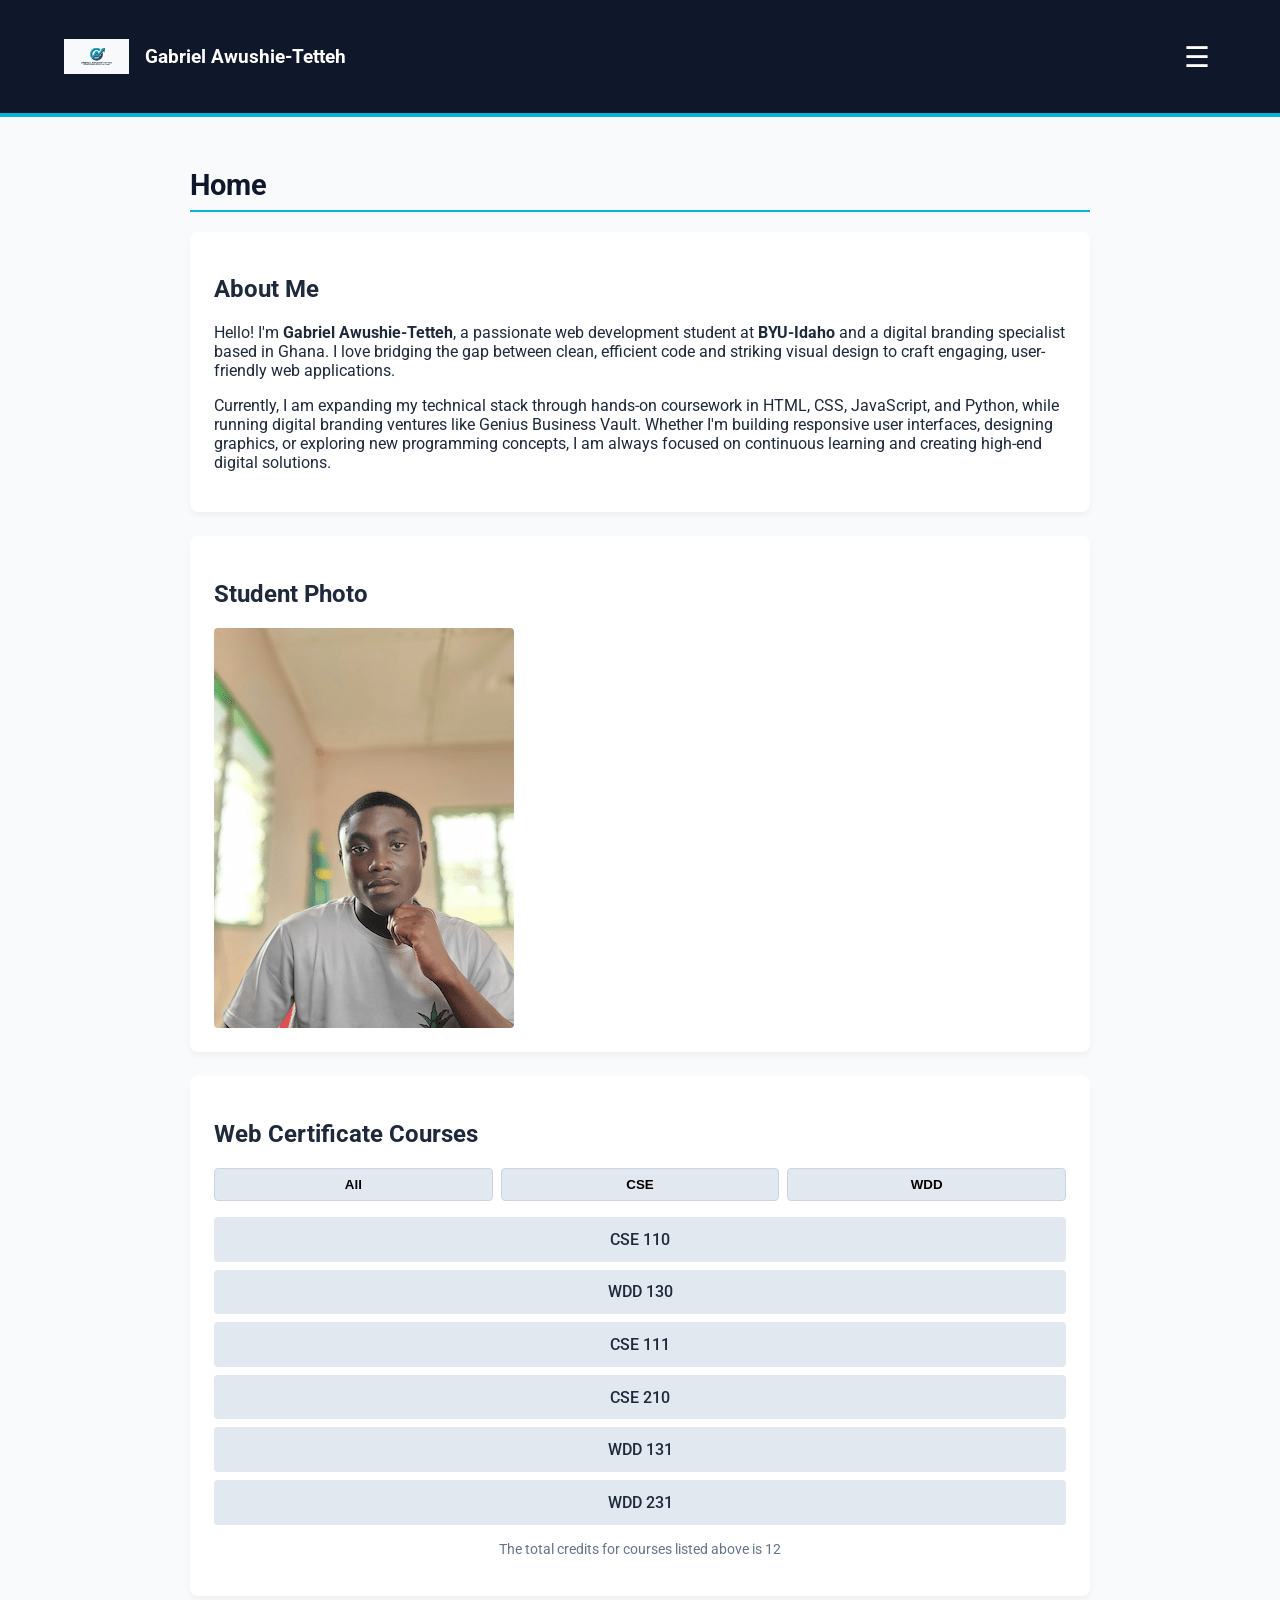
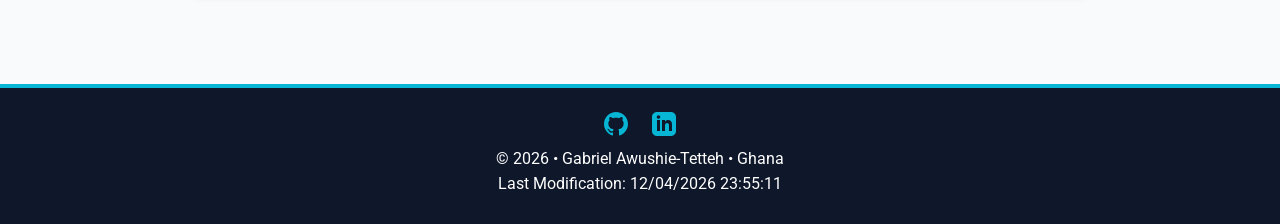
<file: index.html>
<!DOCTYPE html>
<html lang="en">

<head>
    <meta charset="UTF-8">
    <meta name="viewport" content="width=device-width, initial-scale=1.0">
    <title>Gabriel Awushie-Tetteh - WDD 231 Home</title>
    <meta name="description" content="WDD 231 course home page for Gabriel Awushie-Tetteh">
    <meta name="author" content="Gabriel Awushie-Tetteh">
    <meta property="og:title"  content="Gabriel Awushie_Tetteh | WDD 231 Portfolio">
    <meta property="og:description" content="Explore web development projects, certificate courses, and digital solutions by Gabriel Awushie-Tetteh at BYU-Idaho." >
    <meta property="og:image" content="https://github.com/GeniusGabriel/wdd231/blob/main/images/logo.svg
    <meta property="og:type" content="website" />

    <!-- Google Fonts -->
    <link rel="preconnect" href="https://fonts.googleapis.com">
    <link rel="preconnect" href="https://fonts.gstatic.com" crossorigin>
    <link href="https://fonts.googleapis.com/css2?family=Roboto:wght@400;700&display=swap" rel="stylesheet">

    <!-- Stylesheets -->
    <link rel="stylesheet" href="styles/small.css">
    <link rel="stylesheet" href="styles/large.css" media="(min-width: 37.5rem)">
    <link rel="icon" href="favicon.ico">
    
    <script src="scripts/homepage.js" defer></script>
</head>

<body>
    <header>
        <img src="images/logo.svg" alt="Site Logo" width="24" height="24">
        <span>Gabriel Awushie-Tetteh</span>
        <button id="menu" aria-label="Open Navigation Menu"></button>
    </header>

    <nav>
        <ul class="navigation">
            <li><a href="#" class="active">Home</a></li>
            <li><a href="#">Chamber Project</a></li>
            <li><a href="#">Final Project</a></li>
        </ul>
    </nav>

    <main>
        <h1>Home</h1>

        <div class="hero-grid">
            <section class="about">
                <h2>About Me</h2>
            <p>Hello! I'm <strong>Gabriel Awushie-Tetteh</strong>, a passionate web development student at
                <strong>BYU-Idaho</strong> and a digital branding specialist based in Ghana. I love bridging the gap
                between clean, efficient code and striking visual design to craft engaging, user-friendly web applications.</p>
            <p>Currently, I am expanding my technical stack through hands-on coursework in HTML, CSS, JavaScript, and Python, while
                running digital branding ventures like Genius Business Vault. Whether I'm building responsive user
                interfaces, designing graphics, or exploring new programming concepts, I am always focused on continuous learning
                and creating high-end digital solutions.</p>
            </section>

            <section class="photo">
                <h2>Student Photo</h2>
                <img src="images/profile.webp" alt="Gabriel Awushie-Tetteh Student Photo">
            </section>
        </div>

        <section class="certificates">
            <h2>Web Certificate Courses</h2>
        <div class="cert-filter-buttons">
            <button id="all-btn">All</button>
            <button id="cse-btn">CSE</button>
            <button id="wdd-btn">WDD</button>
        </div>
            <div class="cert-list">
                <div class="cert-item">WDD 130</div>
                <div class="cert-item">WDD 131</div>
                <div class="cert-item">WDD 231</div>
            </div>
            <p class="cert-credits">The total credits for courses listed above is 6</p>
        </section>
    </main>

<footer>
    <div class="social-links">
        <a href="https://github.com/GeniusGabriel" target="_blank" aria-label="GitHub">
            <svg width="24" height="24" viewBox="0 0 24 24" fill="currentColor">
                <path
                    d="M12 0c-6.626 0-12 5.373-12 12 0 5.302 3.438 9.8 8.207 11.387.599.111.793-.261.793-.577v-2.234c-3.338.726-4.033-1.416-4.033-1.416-.546-1.387-1.333-1.756-1.333-1.756-1.089-.745.083-.729.083-.729 1.205.084 1.839 1.237 1.839 1.237 1.07 1.834 2.807 1.304 3.492.997.107-.775.418-1.305.762-1.604-2.665-.305-5.467-1.334-5.467-5.931 0-1.311.469-2.381 1.236-3.221-.124-.303-.535-1.524.117-3.176 0 0 1.008-.322 3.301 1.23.957-.266 1.983-.399 3.003-.404 1.02.005 2.047.138 3.006.404 2.291-1.552 3.297-1.23 3.297-1.23.653 1.653.242 2.874.118 3.176.77.84 1.235 1.911 1.235 3.221 0 4.609-2.807 5.624-5.479 5.921.43.372.823 1.102.823 2.222v3.293c0 .319.192.694.801.576 4.765-1.589 8.199-6.086 8.199-11.386 0-6.627-5.373-12-12-12z" />
            </svg>
        </a>
        <a href="https://www.linkedin.com/in/gabriel-awushie-tetteh-2741223a4" target="_blank" aria-label="LinkedIn">
            <svg width="24" height="24" viewBox="0 0 24 24" fill="currentColor">
                <path
                    d="M19 0h-14c-2.761 0-5 2.239-5 5v14c0 2.761 2.239 5 5 5h14c2.762 0 5-2.239 5-5v-14c0-2.761-2.238-5-5-5zm-11 19h-3v-11h3v11zm-1.5-12.268c-.966 0-1.75-.79-1.75-1.764s.784-1.764 1.75-1.764 1.75.79 1.75 1.764-.783 1.764-1.75 1.764zm13.5 12.268h-3v-5.604c0-3.368-4-3.113-4 0v5.604h-3v-11h3v1.765c1.396-2.586 7-2.777 7 2.476v6.759z" />
            </svg>
        </a>
    </div>
    <p>&copy; <span id="currentyear"></span> • Gabriel Awushie-Tetteh • Ghana</p>
    <p id="lastModified"></p>
</footer>
</body>

</html>
</file>
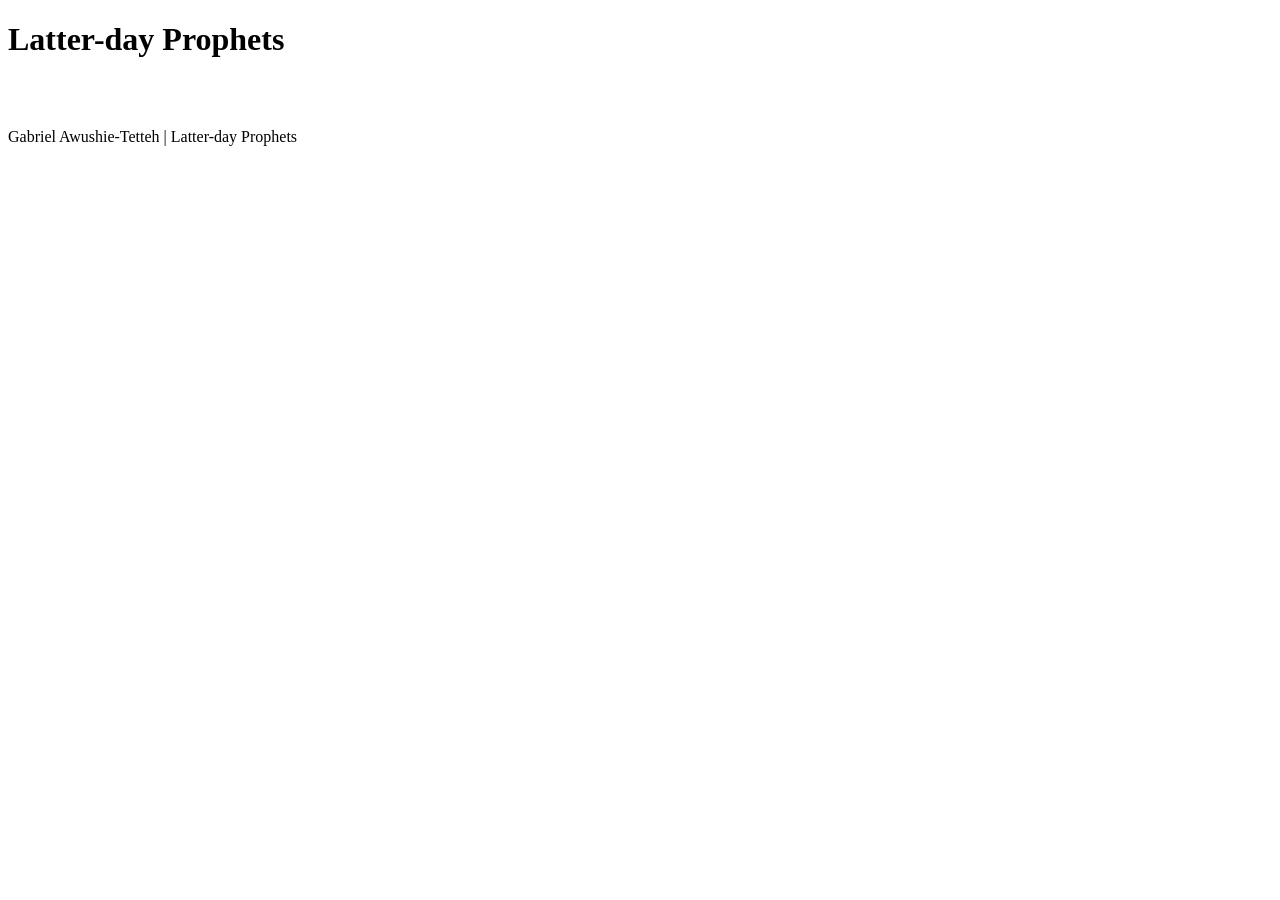
<file: prophets.html>
<!DOCTYPE html>
<html lang="en">
<head>
    <meta charset="UTF-8">
    <meta name="viewport" content="width=device-width, initial-scale=1.0">
    <meta name="description" content="Fetch API Activity for WDD 231 course by Gabriel Awushie-Tetteh">
    <meta name="author" content="Gabriel Awushie-Tetteh">
    <meta property="og:title"  content="Gabriel Awushie_Tetteh | WDD 231 Fetch API Activity">
    <meta property="og:description" content="Explore the Fetch API activity for WDD 231 course by Gabriel Awushie-Tetteh." >
    <meta property="og:image" content="https://raw.githubusercontent.com/YOUR_GITHUB_USERNAME/wdd231/main/images/logo.png" />
    <meta property="og:type" content="website" />   
    <title>Gabriel Awushie-Tetteh - Fetch API Activity - wdd231 </title>
    <link rel="stylesheet" href="styles/prophets.css">
    <script src="scripts/prophets.js" defer></script>
</head>
<body>
    <header>
        <h1>Latter-day Prophets</h1>
    </header>
    <main>
        <div id="cards"></div>
    </main>
    <footer>
        Gabriel Awushie-Tetteh | Latter-day Prophets
    </footer>
</body>
</html>
</file>
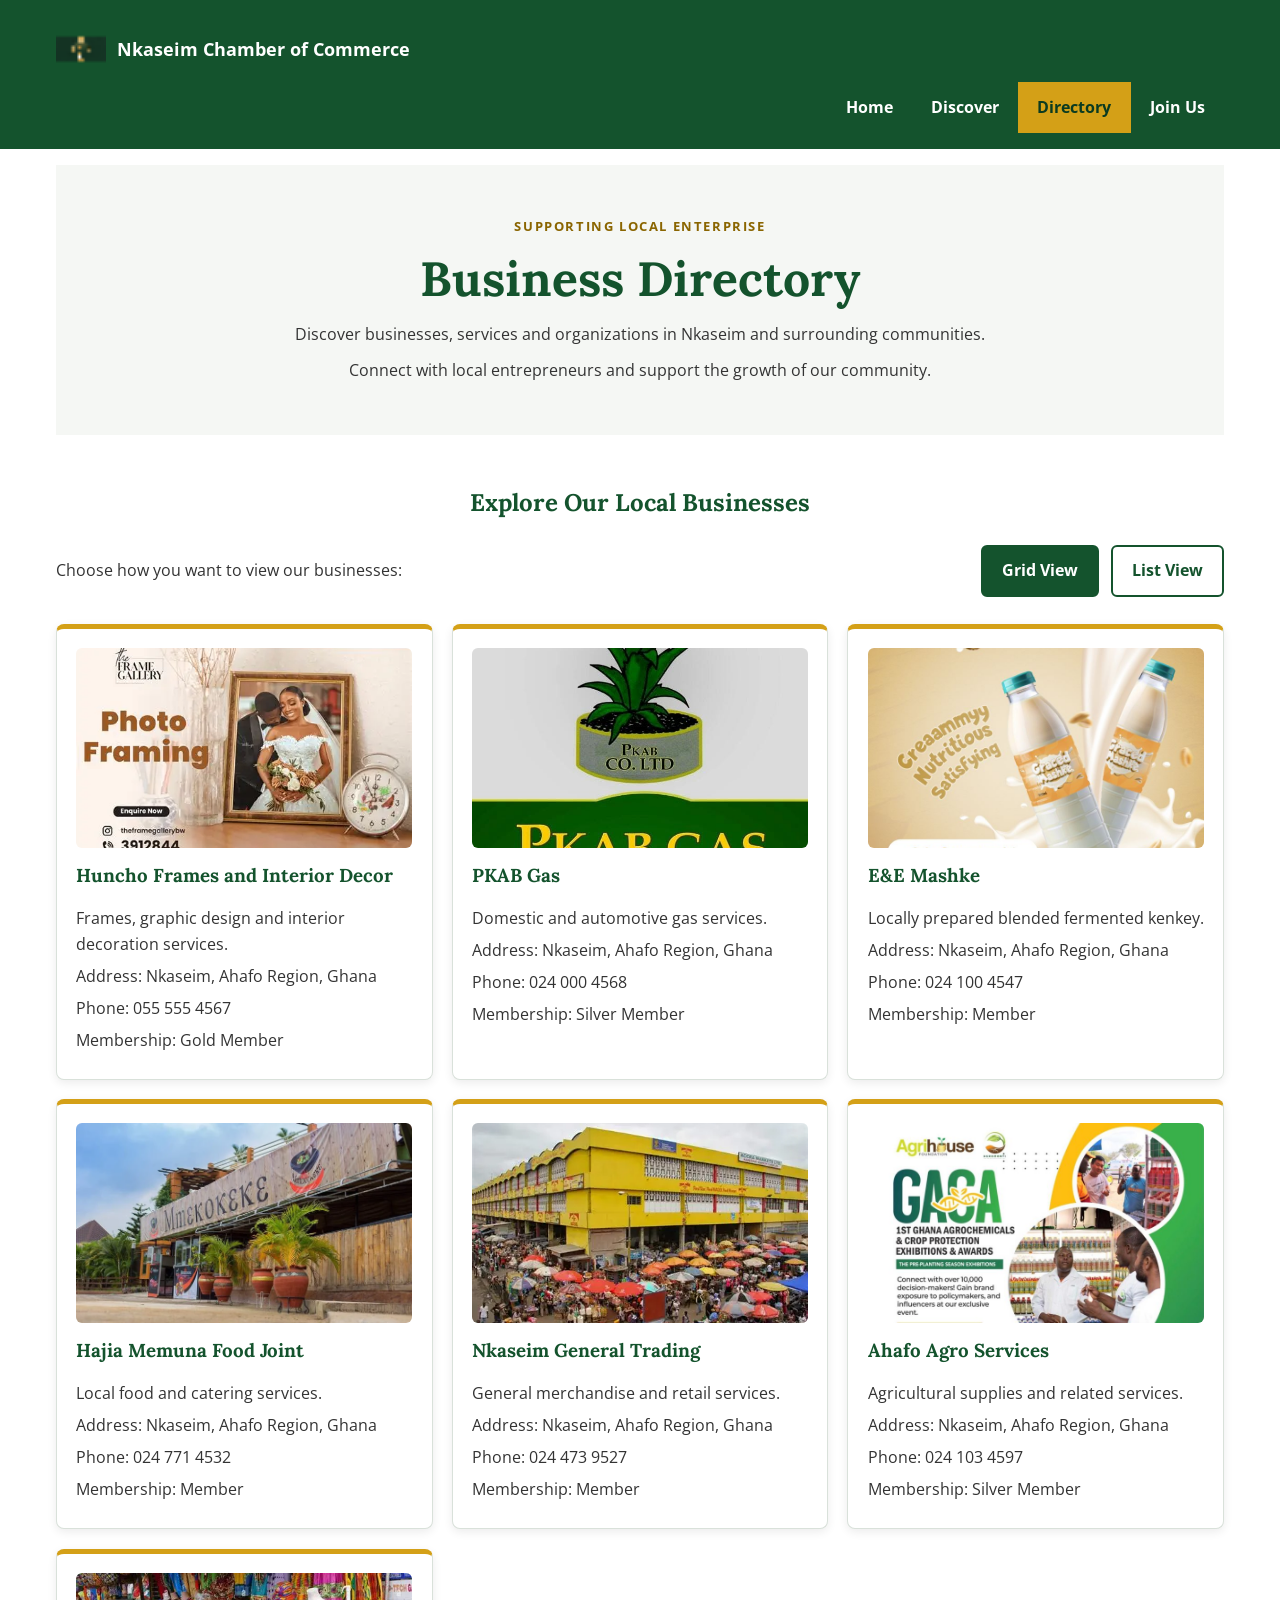
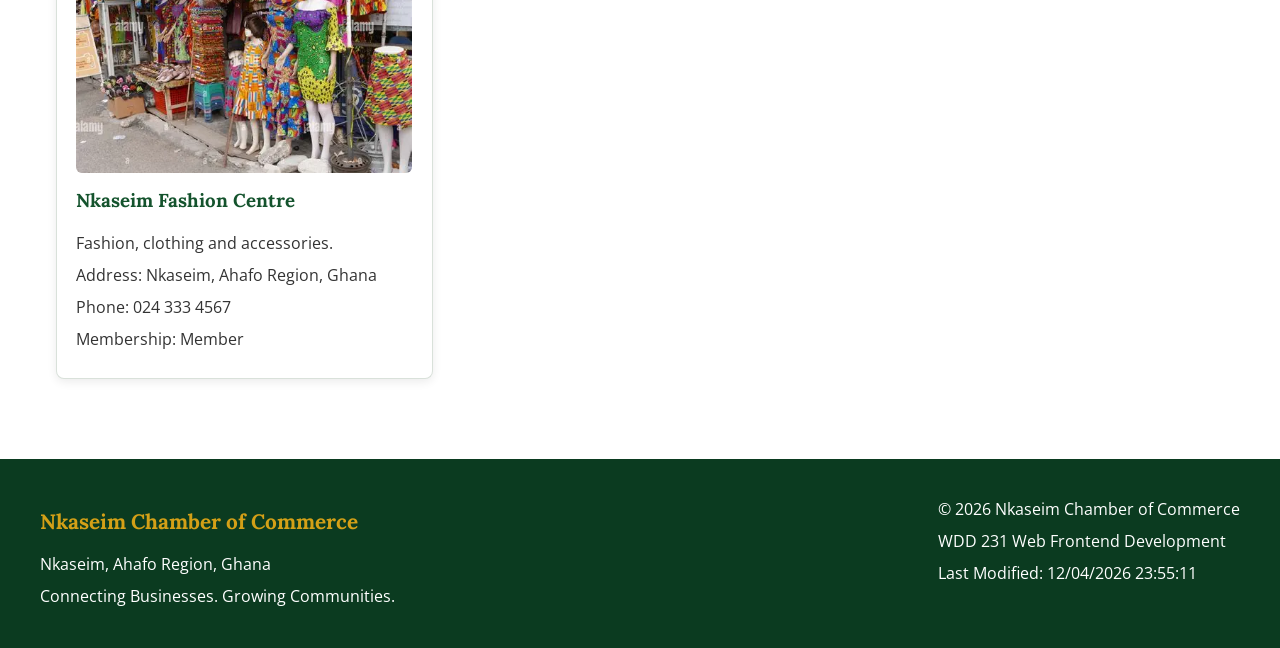
<file: chamber/directory.html>
<!DOCTYPE html>
<html lang="en">

<head>
    <meta charset="UTF-8">
    <meta name="viewport" content="width=device-width, initial-scale=1.0">

    <title>Business Directory | Nkaseim Chamber of Commerce</title>

    <meta name="description"
        content="Explore businesses, services and organizations in Nkaseim and surrounding communities in the Ahafo Region of Ghana.">

    <meta name="author" content="Gabriel Awushie-Tetteh">

    <meta property="og:title" content="Nkaseim Chamber of Commerce | Business Directory">
    <meta property="og:description" content="Discover and support businesses in Nkaseim and surrounding communities.">
    <meta property="og:type" content="website">
    <meta property="og:image" content="https://GeniusGabriel.github.io/wdd231/chamber/images/community.jpg">
    <meta property="og:url" content="https://GeniusGabriel.github.io/wdd231/chamber/directory.html">

    <link rel="icon" href="images/favicon.ico" type="image/x-icon">
    <link rel="stylesheet" href="styles/normalize.css">
    <link rel="stylesheet" href="styles/small.css">
    <link rel="stylesheet" href="styles/large.css">
    <!-- Google Fonts -->
    <link rel="preconnect" href="https://fonts.googleapis.com">
    <link rel="preconnect" href="https://fonts.gstatic.com" crossorigin>
    <link
        href="https://fonts.googleapis.com/css2?family=Lora:wght@400;500;600;700&family=Open+Sans:wght@400;500;600;700&display=swap"
        rel="stylesheet">


    
    <script src="scripts/main.js" defer></script>
    <script src="scripts/directory.js" defer></script>
    
</head>

<body>

    <header>
        <div class="header-content">
            <a class="brand" href="index.html">
                <img src="images/favicon.ico" alt="Nkaseim Chamber of Commerce logo">
                <span>Nkaseim Chamber of Commerce</span>
            </a>

            <button id="menu-button" aria-label="Open navigation menu" aria-expanded="false" aria-controls="navigation">
                ☰
            </button>
        </div>

        <nav id="navigation" aria-label="Main navigation">
            <a href="index.html">Home</a>
            <a href="discover.html">Discover</a>
            <a href="directory.html" class="active" aria-current="page">Directory</a>
            <a href="join.html">Join Us</a>
        </nav>
    </header>

    <main>
        <section class="page-intro">
            <p class="eyebrow">Supporting Local Enterprise</p>
            <h1>Business Directory</h1>
            <p>
                Discover businesses, services and organizations in Nkaseim
                and surrounding communities.
            </p>
            <p>
                Connect with local entrepreneurs and support the growth
                of our community.
            </p>
        </section>

        <section class="directory-section">
            <h2>Explore Our Local Businesses</h2>

            <div class="directory-controls">
                <p>Choose how you want to view our businesses:</p>

                <div class="view-buttons">
                    <button id="grid-view" class="view-button active" aria-pressed="true">
                        Grid View
                    </button>

                    <button id="list-view" class="view-button" aria-pressed="false">
                        List View
                    </button>
                </div>
            </div>

            <div id="members-container" class="members-grid" aria-live="polite">
                <p>Loading businesses...</p>
            </div>
        </section>
    </main>

    <footer>
        <div class="footer-content">
            <div>
                <h2>Nkaseim Chamber of Commerce</h2>
                <p>Nkaseim, Ahafo Region, Ghana</p>
                <p>Connecting Businesses. Growing Communities.</p>
            </div>

            <div>
                <p>
                    &copy; <span id="current-year"></span>
                    Nkaseim Chamber of Commerce
                </p>
                <p>WDD 231 Web Frontend Development</p>
                <p>Last Modified: <span id="last-modified"></span></p>
            </div>
        </div>
    </footer>

</body>

</html>
</file>
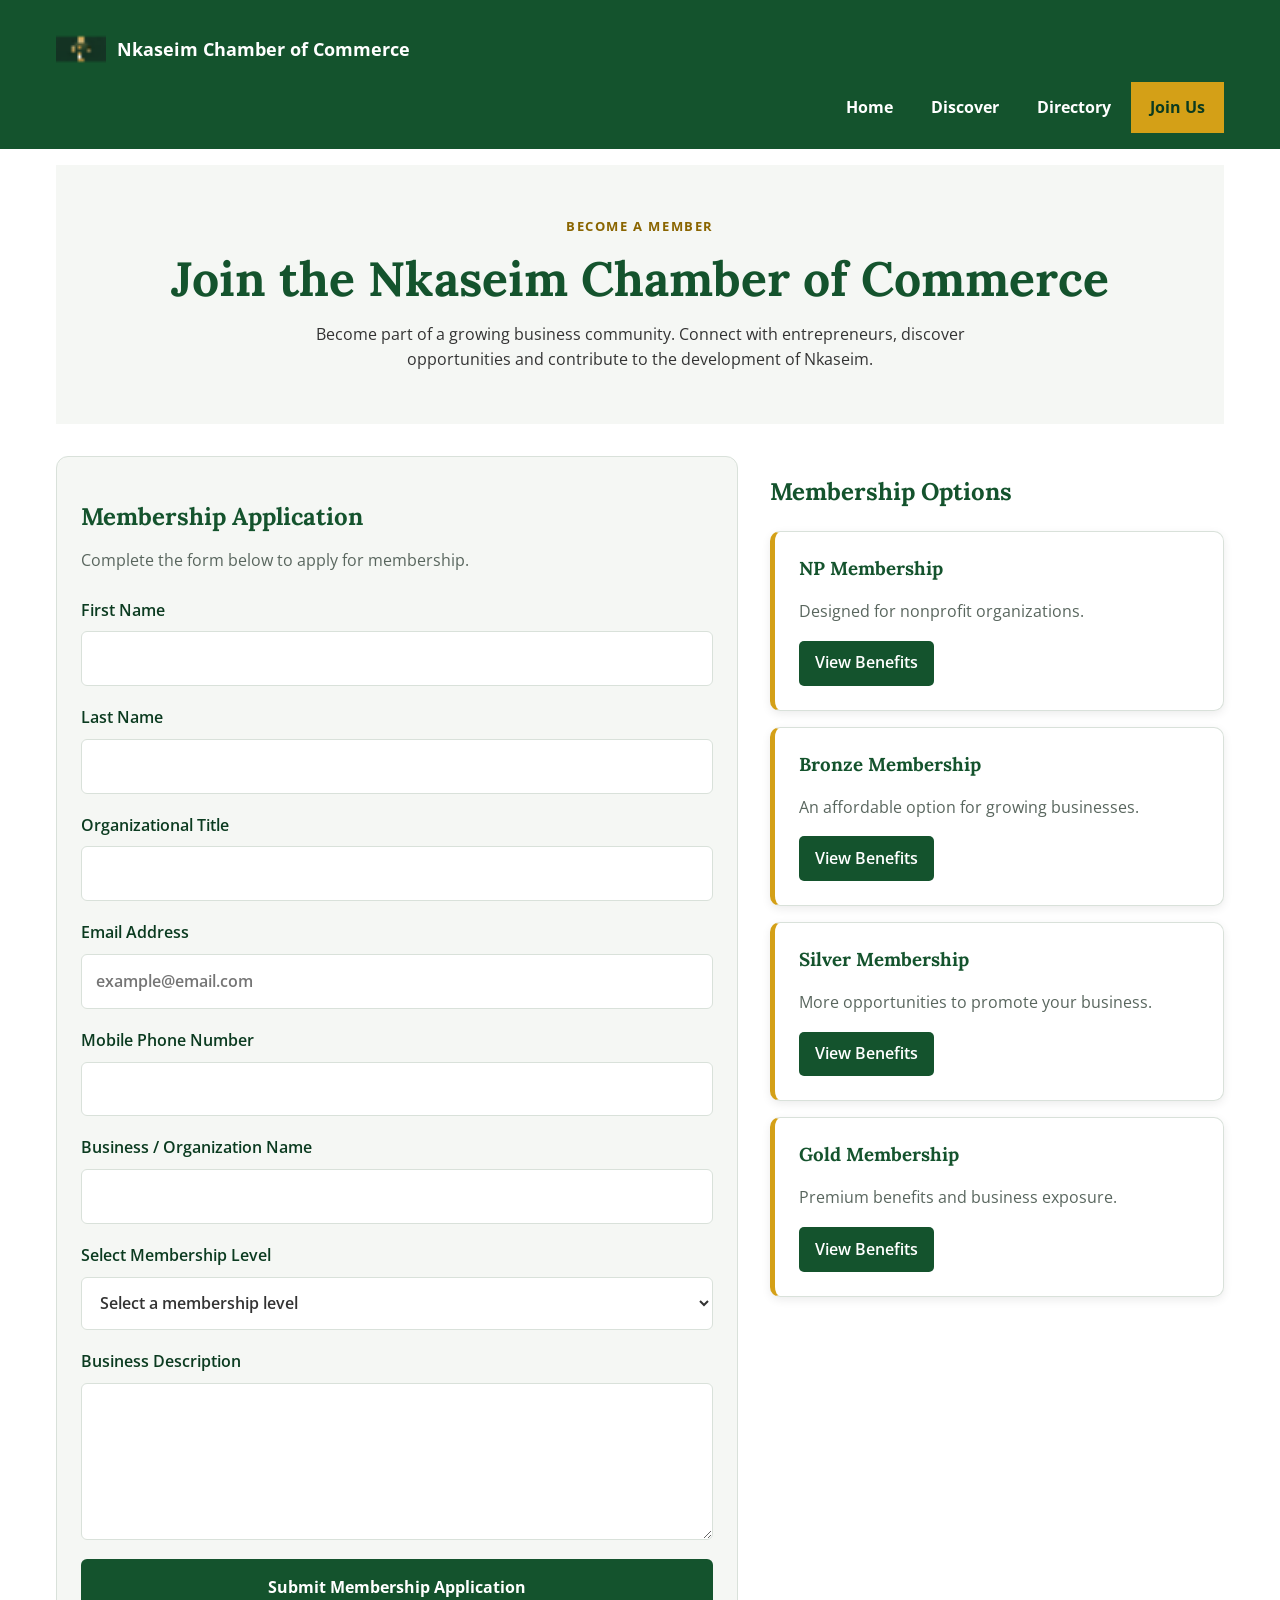
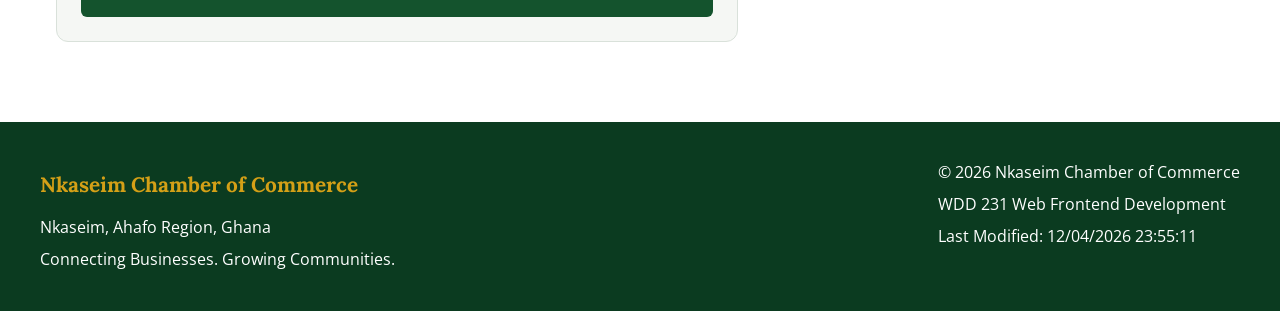
<file: chamber/join.html>
<!DOCTYPE html>
<html lang="en">

<head>
    <meta charset="UTF-8">
    <meta name="viewport" content="width=device-width, initial-scale=1.0">

    <title>Join Us | Nkaseim Chamber of Commerce</title>

    <meta name="description"
        content="Apply for Nkaseim Chamber of Commerce membership. Explore membership levels and benefits for local businesses.">

    <meta name="author" content="Gabriel Awushie-Tetteh">

    <!-- Open Graph Metadata -->
    <meta property="og:title" content="Join the Nkaseim Chamber of Commerce">
    <meta property="og:description"
        content="Become a member of the Nkaseim Chamber of Commerce and grow your business.">
    <meta property="og:type" content="website">
    <meta property="og:image" content="https://geniusgabriel.github.io/wdd231/chamber/images/community.jpg">
    <meta property="og:url" content="https://geniusgabriel.github.io/wdd231/chamber/join.html">

    <link rel="icon" href="images/favicon.ico" type="image/x-icon">

    <!-- CSS -->
    <link rel="stylesheet" href="styles/normalize.css">
    <link rel="stylesheet" href="styles/small.css">
    <link rel="stylesheet" href="styles/large.css">
    <link rel="stylesheet" href="styles/forms.css">

    <!-- Google Fonts -->
    <link rel="preconnect" href="https://fonts.googleapis.com">
    <link rel="preconnect" href="https://fonts.gstatic.com" crossorigin>

    <link
        href="https://fonts.googleapis.com/css2?family=Lora:wght@400;500;600;700&family=Open+Sans:wght@400;500;600;700&display=swap"
        rel="stylesheet">

    <!-- JavaScript -->
    <script src="scripts/main.js" defer></script>
    <script src="scripts/join.js" defer></script>

</head>

<body>

    <!-- HEADER -->
    <header>

        <div class="header-content">

            <a class="brand" href="index.html">
                <img src="images/favicon.ico" alt="">
                <span>Nkaseim Chamber of Commerce</span>
            </a>

            <button id="menu-button" aria-label="Open navigation menu" aria-expanded="false" aria-controls="navigation">
                ☰
            </button>

        </div>

        <!-- NAVIGATION -->
        <nav id="navigation" aria-label="Main navigation">

            <a href="index.html">Home</a>
            <a href="discover.html">Discover</a>
            <a href="directory.html">Directory</a>
            <a href="join.html" class="active" aria-current="page">Join Us</a>

        </nav>

    </header>


    <!-- MAIN CONTENT -->
    <main>

        <!-- PAGE INTRODUCTION -->
        <section class="page-intro">

            <p class="eyebrow">Become a Member</p>

            <h1>Join the Nkaseim Chamber of Commerce</h1>

            <p>
                Become part of a growing business community.
                Connect with entrepreneurs, discover opportunities
                and contribute to the development of Nkaseim.
            </p>

        </section>


        <!-- MEMBERSHIP APPLICATION SECTION -->
        <section class="join-section">

            <div class="join-layout">

                <!-- APPLICATION FORM -->
                <div class="form-container">

                    <h2>Membership Application</h2>

                    <p>
                        Complete the form below to apply for
                        membership.
                    </p>

                    <form action="thankyou.html" method="get">

                        <!-- FIRST NAME -->
                        <label for="first-name">
                            First Name

                            <input type="text" id="first-name" name="first-name" title="Enter your first name"
                                autocomplete="given-name" required>
                        </label>


                        <!-- LAST NAME -->
                        <label for="last-name">
                            Last Name

                            <input type="text" id="last-name" name="last-name" title="Enter your last name"
                                autocomplete="family-name" required>
                        </label>


                        <!-- ORGANIZATIONAL TITLE -->
                        <label for="organization-title">
                            Organizational Title

                            <input type="text" id="organization-title" name="organization-title"
                                title="Enter your organizational title using at least seven letters, spaces or hyphens"
                                autocomplete="organization-title" pattern="(?=.*[A-Za-z])[A-Za-z -]{7,}">
                        </label>


                        <!-- EMAIL -->
                        <label for="email">
                            Email Address

                            <input type="email" id="email" name="email" title="Enter a valid email address"
                                autocomplete="email" placeholder="example@email.com" required>
                        </label>


                        <!-- PHONE NUMBER -->
                        <label for="phone">
                            Mobile Phone Number

                            <input type="tel" id="phone" name="phone" title="Enter your mobile phone number"
                                autocomplete="tel" required>
                        </label>


                        <!-- BUSINESS NAME -->
                        <label for="business-name">
                            Business / Organization Name

                            <input type="text" id="business-name" name="business-name"
                                title="Enter your business or organization name" autocomplete="organization" required>
                        </label>


                        <!-- MEMBERSHIP LEVEL -->
                        <label for="membership-level">
                            Select Membership Level

                            <select id="membership-level" name="membership-level" required>

                                <option value="" disabled selected>
                                    Select a membership level
                                </option>

                                <option value="np">NP Membership</option>

                                <option value="bronze">
                                    Bronze Membership
                                </option>

                                <option value="silver">
                                    Silver Membership
                                </option>

                                <option value="gold">
                                    Gold Membership
                                </option>

                            </select>

                        </label>


                        <!-- BUSINESS DESCRIPTION -->
                        <label for="business-description">
                            Business Description

                            <textarea id="business-description" name="business-description"
                                title="Describe your business or organization" rows="5"></textarea>
                        </label>


                        <!-- TIMESTAMP -->
                        <input type="hidden" id="timestamp" name="timestamp">


                        <!-- SUBMIT BUTTON -->
                        <input type="submit" value="Submit Membership Application">

                    </form>

                </div>


                <!-- MEMBERSHIP CARDS -->
                <aside class="membership-cards">

                    <h2>Membership Options</h2>

                    <!-- NP MEMBERSHIP -->
                    <article class="membership-card">

                        <h3>NP Membership</h3>

                        <p>
                            Designed for nonprofit organizations.
                        </p>

                        <a href="#np-modal" class="modal-link">
                            View Benefits
                        </a>

                    </article>


                    <!-- BRONZE MEMBERSHIP -->
                    <article class="membership-card">

                        <h3>Bronze Membership</h3>

                        <p>
                            An affordable option for growing businesses.
                        </p>

                        <a href="#bronze-modal" class="modal-link">
                            View Benefits
                        </a>

                    </article>


                    <!-- SILVER MEMBERSHIP -->
                    <article class="membership-card">

                        <h3>Silver Membership</h3>

                        <p>
                            More opportunities to promote your business.
                        </p>

                        <a href="#silver-modal" class="modal-link">
                            View Benefits
                        </a>

                    </article>


                    <!-- GOLD MEMBERSHIP -->
                    <article class="membership-card">

                        <h3>Gold Membership</h3>

                        <p>
                            Premium benefits and business exposure.
                        </p>

                        <a href="#gold-modal" class="modal-link">
                            View Benefits
                        </a>

                    </article>

                </aside>

            </div>

        </section>


        <!-- MEMBERSHIP MODALS -->

        <dialog id="np-modal">

            <h2>NP Membership Benefits</h2>

            <p>
                Designed for nonprofit organizations.
                Enjoy networking opportunities and access
                to selected community events.
            </p>

            <button class="close-modal">Close</button>

        </dialog>


        <dialog id="bronze-modal">

            <h2>Bronze Membership Benefits</h2>

            <p>
                Enjoy networking opportunities, selected
                training sessions and business development support.
            </p>

            <button class="close-modal">Close</button>

        </dialog>


        <dialog id="silver-modal">

            <h2>Silver Membership Benefits</h2>

            <p>
                Enjoy Bronze benefits, advertising opportunities,
                event discounts and additional training.
            </p>

            <button class="close-modal">Close</button>

        </dialog>


        <dialog id="gold-modal">

            <h2>Gold Membership Benefits</h2>

            <p>
                Enjoy premium advertising, homepage business
                spotlights, exclusive networking events
                and priority promotional opportunities.
            </p>

            <button class="close-modal">Close</button>

        </dialog>

    </main>


    <!-- FOOTER -->
    <footer>

        <div class="footer-content">

            <div>

                <h2>Nkaseim Chamber of Commerce</h2>

                <p>Nkaseim, Ahafo Region, Ghana</p>

                <p>Connecting Businesses. Growing Communities.</p>

            </div>


            <div>

                <p>
                    &copy; <span id="current-year"></span>
                    Nkaseim Chamber of Commerce
                </p>

                <p>WDD 231 Web Frontend Development</p>

                <p>
                    Last Modified:
                    <span id="last-modified"></span>
                </p>

            </div>

        </div>

    </footer>

</body>

</html>
</file>
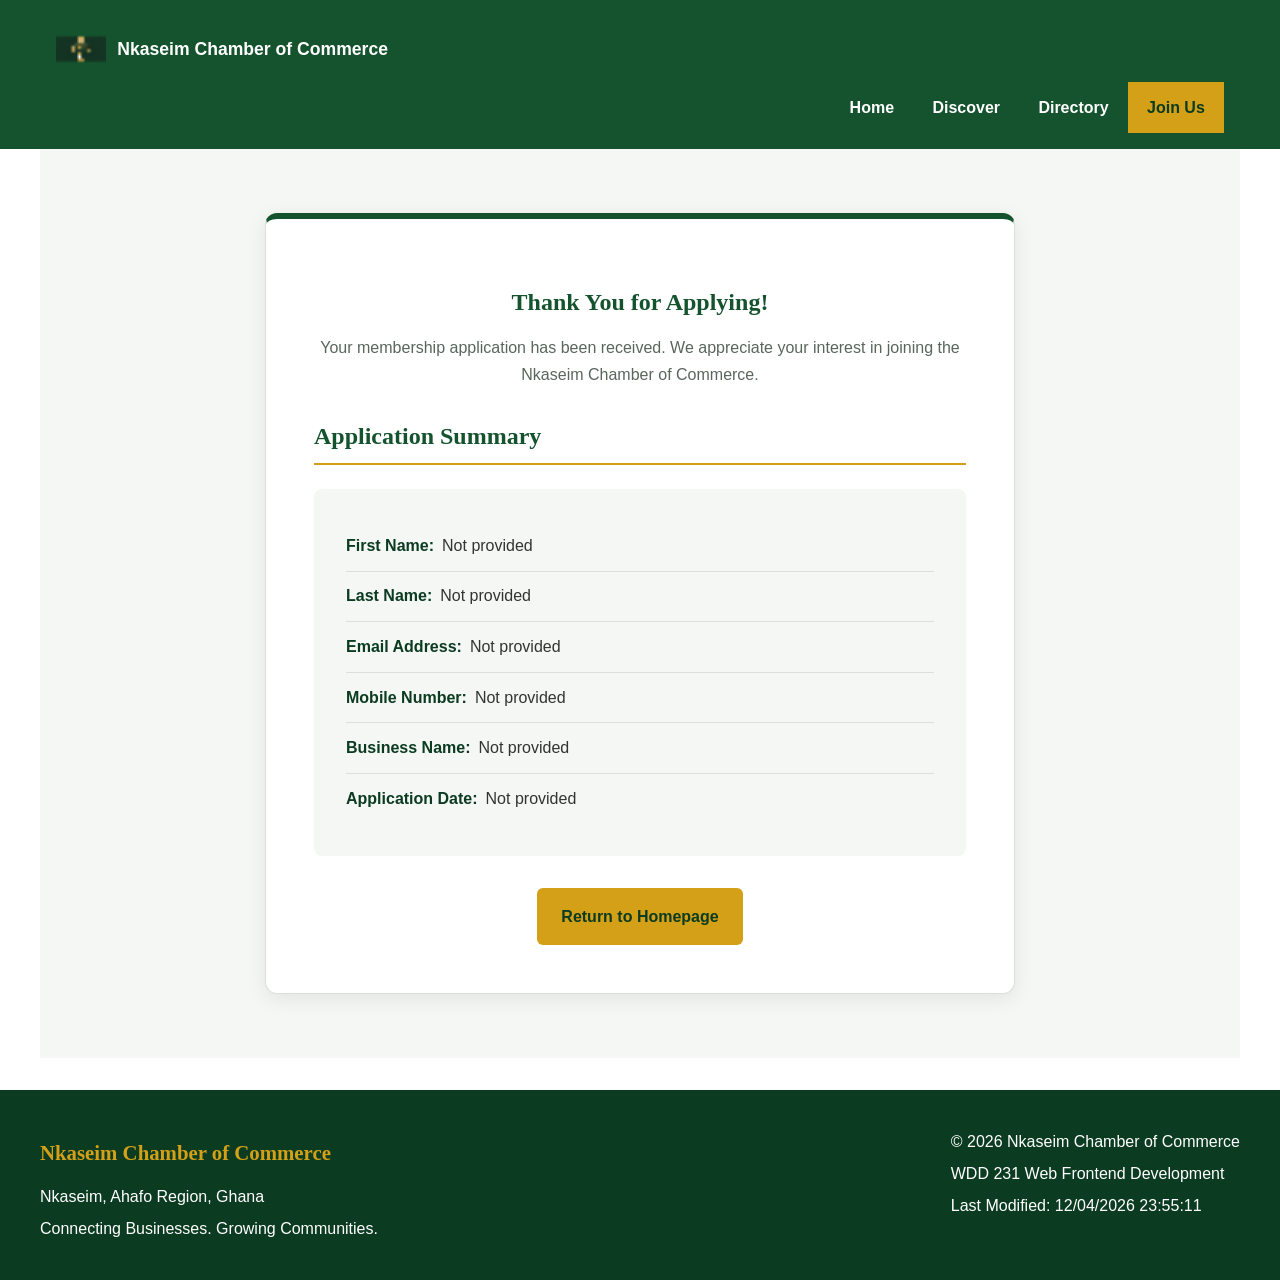
<file: chamber/thankyou.html>
<!DOCTYPE html>
<html lang="en">

<head>
    <meta charset="UTF-8">
    <meta name="viewport" content="width=device-width, initial-scale=1.0">

    <meta name="description" content="Thank you for applying for membership with the Nkaseim Chamber of Commerce.">
    <meta name="author" content="Nkaseim Chamber of Commerce">

    <title>Thank You | Nkaseim Chamber of Commerce</title>

    <link rel="icon" href="images/favicon.ico">

    <link rel="stylesheet" href="styles/normalize.css">
    <link rel="stylesheet" href="styles/small.css">
    <link rel="stylesheet" href="styles/large.css">
    <link rel="stylesheet" href="styles/forms.css">

    <script src="scripts/main.js" defer></script>
    <script src="scripts/thankyou.js" defer></script>
</head>

<body>

    <header>
        <div class="header-content">
        
            <a class="brand" href="index.html">
                <img src="images/favicon.ico" alt="">
                <span>Nkaseim Chamber of Commerce</span>
            </a>
        
            <button id="menu-button" aria-label="Open navigation menu" aria-expanded="false" aria-controls="navigation">
                ☰
            </button>
        
        </div>
        
        <!-- NAVIGATION -->
        <nav id="navigation" aria-label="Main navigation">
        
            <a href="index.html">Home</a>
            <a href="discover.html">Discover</a>
            <a href="directory.html">Directory</a>
            <a href="join.html" class="active" aria-current="page">Join Us</a>
        
        </nav>
    </header>

    <main class="thankyou-main">

        <section class="thankyou-container">

            <h1>Thank You for Applying!</h1>

            <p>
                Your membership application has been received.
                We appreciate your interest in joining the
                Nkaseim Chamber of Commerce.
            </p>

            <h2>Application Summary</h2>

            <div class="application-summary">

                <p>
                    <strong>First Name:</strong>
                    <span id="first-name"></span>
                </p>

                <p>
                    <strong>Last Name:</strong>
                    <span id="last-name"></span>
                </p>

                <p>
                    <strong>Email Address:</strong>
                    <span id="email"></span>
                </p>

                <p>
                    <strong>Mobile Number:</strong>
                    <span id="phone"></span>
                </p>

                <p>
                    <strong>Business Name:</strong>
                    <span id="business-name"></span>
                </p>

                <p>
                    <strong>Application Date:</strong>
                    <span id="timestamp"></span>
                </p>

            </div>

            <a href="index.html" class="cta-button">
                Return to Homepage
            </a>

        </section>

    </main>

    <footer>

        <div class="footer-content">
        
            <div>
        
                <h2>Nkaseim Chamber of Commerce</h2>
        
                <p>Nkaseim, Ahafo Region, Ghana</p>
        
                <p>Connecting Businesses. Growing Communities.</p>
        
            </div>
        
        
            <div>
        
                <p>
                    &copy; <span id="current-year"></span>
                    Nkaseim Chamber of Commerce
                </p>
        
                <p>WDD 231 Web Frontend Development</p>
        
                <p>
                    Last Modified:
                    <span id="last-modified"></span>
                </p>
        
            </div>
        
        </div>

    </footer>

</body>

</html>
</file>
<file: styles/small.css>
:root {
    --bg-color: #f8fafc;
    --card-bg: #ffffff;
    --primary-color: #0f172a;
    --accent-color: #06b6d4;
    --text-color: #1e293b;
    --nav-bg: #1e293b;
}

/* Base Layout */
body {
    font-family: 'Roboto', sans-serif;
    margin: 0;
    padding: 0;
    box-sizing: border-box;
    background-color: var(--bg-color);
    color: var(--text-color);
}

/* Header */
header {
    background-color: var(--primary-color);
    color: #ffffff;
    padding: 1rem 1.5rem;
    display: flex;
    align-items: center;
    gap: 1rem;
    border-bottom: 4px solid var(--accent-color);
}

header img {
    width: 65px;
    height: 65px;
    object-fit: contain;
}

header span {
    font-size: 1.2rem;
    font-weight: 700;
}

/* Hamburger Button */
#menu {
    font-size: 1.8rem;
    background: none;
    border: none;
    color: #ffffff;
    cursor: pointer;
    margin-left: auto;
}

#menu::before {
    content: "☰";
}

#menu.open::before {
    content: "✕";
}

/* Navigation */
nav {
    background-color: var(--nav-bg);
}

.navigation {
    display: none;
    list-style: none;
    margin: 0;
    padding: 0;
}

.navigation.open {
    display: flex;
    flex-direction: column;
}

.navigation li a {
    display: block;
    color: #ffffff;
    text-decoration: none;
    padding: 0.8rem 1.5rem;
    border-bottom: 1px solid rgba(255, 255, 255, 0.05);
}

.navigation li a:hover,
.navigation li a.active {
    background-color: var(--accent-color);
    color: var(--primary-color);
    font-weight: 700;
}

/* Main Content Area */
main {
    max-width: 900px;
    margin: 0 auto;
    padding: 1.5rem;
}

h1 {
    font-size: 1.8rem;
    color: var(--primary-color);
    border-bottom: 2px solid var(--accent-color);
    padding-bottom: 0.5rem;
}

section {
    background: var(--card-bg);
    padding: 1.5rem;
    margin-bottom: 1.5rem;
    border-radius: 8px;
    box-shadow: 0 4px 6px -1px rgba(15, 23, 42, 0.05);
}

section img {
    max-width: 100%;
    height: auto;
    display: block;
    margin-top: 0.5rem;
    border-radius: 4px;
}

/* Certificate Courses Section */
.cert-filter-buttons {
    display: flex;
    gap: 0.5rem;
    margin-bottom: 1rem;
}

.cert-filter-buttons button {
    flex: 1;
    padding: 0.5rem;
    background-color: #e2e8f0;
    border: 1px solid #cbd5e1;
    font-weight: bold;
    cursor: pointer;
    border-radius: 4px;
}

.cert-list {
    display: flex;
    flex-direction: column;
    gap: 0.5rem;
}

.cert-item {
    background-color: #e2e8f0;
    text-align: center;
    padding: 0.8rem;
    border-radius: 4px;
    font-weight: 500;
}

.cert-item.completed {
    background-color: var(--accent-color);
    color: var(--primary-color);
    font-weight: 700;
}

.cert-credits {
    text-align: center;
    font-size: 0.9rem;
    margin-top: 1rem;
    color: #64748b;
}

/* Footer */
footer {
    background-color: var(--primary-color);
    color: #ffffff;
    text-align: center;
    padding: 1.5rem;
    margin-top: 2rem;
    border-top: 4px solid var(--accent-color);
}

.social-links {
    display: flex;
    justify-content: center;
    gap: 1.5rem;
    margin-bottom: 0.8rem;
}

.social-links a {
    color: var(--accent-color);
    display: inline-flex;
    align-items: center;
    transition: transform 0.2s ease, color 0.2s ease;
}

.social-links a:hover {
    color: #ffffff;
    transform: translateY(-2px);
}

footer p {
    margin: 0.4rem 0;
}
</file>
<file: styles/large.css>
/* LARGER SCREENS */
@media screen and (min-width: 40rem) {

    header {
        padding: 1.5rem 5%;
    }

    .brand h1 {
        font-size: 1.8rem;
    }

    #menu-button {
        display: none;
    }

    nav {
        display: block;
    }

    nav ul {
        display: flex;
        justify-content: center;
    }

    nav a {
        padding: 1rem 1.5rem;
        border-bottom: none;
    }

    main {
        padding: 2rem;
    }

    .page-intro {
        padding: 3rem 2rem;
    }

    .page-intro h2 {
        font-size: 2.3rem;
    }

     /* GRID VIEW */
        .members-grid {
            display: grid;
            grid-template-columns: repeat(2, 1fr);
            gap: 1.5rem;
            align-items: stretch;
        }
    
        /* LIST VIEW */
        .members-list {
            display: flex;
            flex-direction: column;
            gap: 1rem;
        }
    
        .members-list .member-card {
            display: block;
            width: 100%;
        }
    .footer-content {
        display: flex;
        justify-content: space-around;
        align-items: center;
        text-align: left;
        gap: 2rem;
    }
}

@media screen and (min-width: 65rem) {

    .members-grid {
        grid-template-columns: repeat(3, 1fr);
    }
}
</file>
<file: styles/prophets.css>
#cards {
    display: grid;
    grid-template-columns: repeat(auto-fit, minmax(250px, 1fr));
    gap: 1.5rem;
    padding: 1.5rem;
    max-width: 1200px;
    margin: 0 auto;
}

section {
    background: #ffffff;
    border: 1px solid #cbd5e1;
    border-radius: 8px;
    padding: 1rem;
    text-align: center;
    box-shadow: 0 4px 6px rgba(0, 0, 0, 0.05);
}

section img {
    max-width: 100%;
    height: auto;
    border-radius: 4px;
    box-shadow: 0 2px 4px rgba(0, 0, 0, 0.1);
}

h2 {
    font-size: 1.2rem;
    color: #0f172a;
    margin-bottom: 0.5rem;
}

p {
    font-size: 0.9rem;
    color: #475569;
    margin: 0.3rem 0;
}
</file>
<file: chamber/styles/small.css>
/* =========================================
   NKASEIM CHAMBER OF COMMERCE
   SMALL.CSS - MOBILE FIRST STYLES
========================================= */

/* ROOT VARIABLES */
:root {
    --primary-color: #14532D;
    --primary-dark: #0B3B20;
    --secondary-color: #D4A017;
    --background-color: #FFFFFF;
    --surface-color: #F5F7F4;
    --text-color: #333333;
    --muted-color: #59665E;
    --border-color: #D9E1DA;

    --heading-font: "Lora", Georgia, serif;
    --body-font: "Open Sans", Arial, sans-serif;

    --max-width: 1200px;
}

/* GENERAL STYLES */
* {
    box-sizing: border-box;
}

body {
    margin: 0;
    font-family: var(--body-font);
    color: var(--text-color);
    background: var(--background-color);
    line-height: 1.6;
}

img {
    max-width: 100%;
    height: auto;
}

h1,
h2,
h3,
h4 {
    font-family: var(--heading-font);
    color: var(--primary-color);
    line-height: 1.3;
}

a {
    text-decoration: none;
}

main {
    width: 100%;
    max-width: var(--max-width);
    margin: 0 auto;
    padding: 1rem;
}

/* HEADER */
header {
    background: var(--primary-color);
    color: white;
    padding: 1rem;
}

.header-content {
    max-width: var(--max-width);
    margin: 0 auto;
    display: flex;
    align-items: center;
    justify-content: space-between;
    gap: 1rem;
}

.brand {
    display: flex;
    align-items: center;
    gap: 0.7rem;
    color: white;
    font-weight: 700;
}

.brand img {
    width: 50px;
    height: 50px;
    object-fit: contain;
}

.brand span {
    font-size: 1.1rem;
}

#menu-button {
    background: transparent;
    border: 1px solid white;
    color: white;
    padding: 0.4rem 0.7rem;
    font-size: 1.5rem;
    cursor: pointer;
}

/* MOBILE NAVIGATION */
nav {
    display: none;
    flex-direction: column;
    max-width: var(--max-width);
    margin: 1rem auto 0;
}

nav.open {
    display: flex;
}

nav a {
    color: white;
    padding: 0.8rem;
    text-align: center;
    font-weight: 700;
    transition: background 0.3s ease;
}

nav a:hover,
nav a.active {
    background: var(--secondary-color);
    color: var(--primary-dark);
}

/* PAGE INTRODUCTION */
.page-intro {
    text-align: center;
    padding: 2.5rem 1rem;
    background: var(--surface-color);
}

.page-intro h1 {
    font-size: 2.3rem;
    margin: 0.3rem 0;
}

.page-intro p {
    max-width: 700px;
    margin: 0.7rem auto;
}

.eyebrow {
    color: #8A6500;
    font-weight: 700;
    text-transform: uppercase;
    letter-spacing: 0.1rem;
    font-size: 0.8rem;
}

/* HOMEPAGE HERO */
.hero {
    padding: 1rem 0;
}

.hero-image {
    display: block;
    width: 100%;
    max-height: 420px;
    object-fit: cover;
    border-radius: 8px;
}

.hero-content {
    padding: 1.5rem 0;
}

.hero-content h1 {
    font-size: 2.3rem;
    margin-top: 0.5rem;
}

.hero-content p {
    font-size: 1.1rem;
    margin-bottom: 1.5rem;
}

.cta-button {
    display: inline-block;
    background: var(--secondary-color);
    color: var(--primary-dark);
    padding: 0.8rem 1.5rem;
    border-radius: 5px;
    font-weight: 700;
    transition: background 0.3s ease;
}

.cta-button:hover {
    background: var(--primary-dark);
    color: white;
}

/* UPCOMING EVENTS */
.events-section {
    padding: 2rem 0;
}

.events-section h2 {
    margin-bottom: 1.5rem;
}

.events-container {
    display: grid;
    grid-template-columns: 1fr;
    gap: 1rem;
}

.event-card {
    background: var(--surface-color);
    border: 1px solid var(--border-color);
    border-left: 5px solid var(--secondary-color);
    border-radius: 8px;
    padding: 1.2rem;
}

.event-card h3 {
    margin-top: 0;
}

.event-card p {
    margin: 0.7rem 0;
}

.event-card span {
    color: var(--muted-color);
    font-weight: 600;
}

/* WEATHER INFORMATION */
.weather-section {
    padding: 2rem 0;
}

.weather-container {
    display: flex;
    flex-direction: column;
    gap: 2rem;
}

.current-weather {
    background: var(--surface-color);
    border: 1px solid var(--border-color);
    border-radius: 10px;
    padding: 1.5rem;
}

.current-weather h3 {
    margin-top: 0;
}

#current-temp {
    font-size: 1.5rem;
    font-weight: 600;
}

#weather-description {
    color: var(--muted-color);
}

#weather-icon {
    display: block;
    width: 90px;
    height: 90px;
    object-fit: contain;
}

.forecast h3 {
    margin-bottom: 1rem;
}

#forecast-container {
    display: grid;
    grid-template-columns: 1fr;
    gap: 1rem;
    margin-top: 1rem;
}

.forecast-card {
    background: var(--surface-color);
    border: 1px solid var(--border-color);
    border-radius: 10px;
    padding: 1.5rem;
    min-height: 180px;
    display: flex;
    flex-direction: column;
    align-items: center;
    justify-content: center;
    text-align: center;
}

.forecast-card h4 {
    margin: 0.5rem 0;
}

.forecast-card img {
    width: 80px;
    height: 80px;
    object-fit: contain;
}

.forecast-card p {
    margin: 0.5rem 0;
}

/* BUSINESS SPOTLIGHTS */
.spotlights-section {
    padding: 2rem 1rem;
    background: var(--surface-color);
}

.spotlights-section h2 {
    text-align: center;
    margin-bottom: 0.7rem;
}

.spotlights-section>p {
    text-align: center;
    margin-bottom: 2rem;
}

#spotlights-container {
    display: grid;
    grid-template-columns: 1fr;
    gap: 1.5rem;
    max-width: 1200px;
    margin: 0 auto;
}

.spotlight-card {
    background: white;
    border: 1px solid var(--border-color);
    border-radius: 10px;
    padding: 1.2rem;
    text-align: center;
    box-shadow: 0 3px 10px rgba(0, 0, 0, 0.08);
    overflow: hidden;
}

.spotlight-card img {
    display: block;
    width: 100%;
    height: 180px;
    object-fit: contain;
    background: #F8F8F8;
    border-radius: 6px;
    margin-bottom: 1rem;
}

.spotlight-card h3 {
    font-size: 1.3rem;
    margin-bottom: 0.8rem;
}

.spotlight-card p {
    font-size: 0.95rem;
    line-height: 1.6;
    margin-bottom: 0.7rem;
}

.spotlight-card a {
    display: inline-block;
    color: var(--primary-color);
    font-weight: 700;
    margin: 0.5rem 0;
}

.spotlight-card p:last-child {
    display: inline-block;
    background: var(--secondary-color);
    color: var(--primary-dark);
    padding: 6px 14px;
    border-radius: 20px;
    font-weight: 700;
}

/* DIRECTORY SECTION */
.directory-section {
    padding: 2rem 0;
}

.directory-section h2 {
    text-align: center;
}

.directory-controls {
    display: flex;
    flex-direction: column;
    align-items: center;
    gap: 0.7rem;
    margin: 1.5rem 0;
}

.view-buttons {
    display: flex;
    gap: 0.7rem;
}

.view-button {
    padding: 0.7rem 1.2rem;
    border: 2px solid var(--primary-color);
    background: white;
    color: var(--primary-color);
    border-radius: 6px;
    font-weight: 700;
    cursor: pointer;
}

.view-button.active,
.view-button:hover {
    background: var(--primary-color);
    color: white;
}

/* DIRECTORY GRID */
.members-grid {
    display: grid;
    grid-template-columns: 1fr;
    gap: 1.2rem;
}

.member-card {
    background: white;
    border: 1px solid var(--border-color);
    border-top: 5px solid var(--secondary-color);
    border-radius: 8px;
    padding: 1.2rem;
    box-shadow: 0 3px 10px rgba(0, 0, 0, 0.08);
}

.member-card img {
    display: block;
    width: 100%;
    height: 200px;
    object-fit: cover;
    border-radius: 6px;
    margin-bottom: 15px;
}

.member-card h3 {
    margin-top: 0;
}

.member-card p {
    margin: 0.4rem 0;
}

.member-card a {
    display: inline-block;
    margin-top: 0.6rem;
    color: var(--primary-color);
    font-weight: 700;
}

/* DIRECTORY LIST */
.members-list {
    display: flex;
    flex-direction: column;
    gap: 0.6rem;
}

.members-list .member-card {
    border-top: 1px solid var(--border-color);
    border-left: 5px solid var(--secondary-color);
    border-radius: 5px;
    box-shadow: none;
}

.members-list .member-card img {
    display: none;
}

.members-list .member-card:nth-child(even) {
    background: var(--surface-color);
}

/* FOOTER */
footer {
    background: var(--primary-dark);
    color: white;
    padding: 2rem 1rem;
    margin-top: 2rem;
}

.footer-content {
    max-width: var(--max-width);
    margin: 0 auto;
    display: flex;
    flex-direction: column;
    gap: 1.5rem;
}

footer h2 {
    color: var(--secondary-color);
    font-size: 1.3rem;
}

footer p {
    margin: 0.4rem 0;
}

/* ACCESSIBILITY */
a:focus-visible,
button:focus-visible {
    outline: 3px solid var(--secondary-color);
    outline-offset: 3px;
}
</file>
<file: chamber/styles/large.css>
/* =========================================
   NKASEIM CHAMBER OF COMMERCE
   LARGE.CSS - TABLET AND DESKTOP
========================================= */

@media screen and (min-width: 700px) {

    /* HEADER AND NAVIGATION */

    header {
        padding: 1rem;
    }

    .header-content {
        padding: 0.5rem 1rem;
    }

    #menu-button {
        display: none;
    }

    nav {
        display: flex;
        flex-direction: row;
        justify-content: flex-end;
        margin: 0 auto;
        padding: 0 1rem;
    }

    nav a {
        padding: 0.8rem 1.2rem;
    }

    /* PAGE INTRODUCTION */

    .page-intro h1 {
        font-size: 3rem;
    }

    /* HOMEPAGE HERO */

    .hero {
        display: grid;
        grid-template-columns: 1.2fr 1fr;
        align-items: center;
        gap: 2rem;
        padding: 2rem 0;
    }

    .hero-image {
        height: 400px;
        width: 100%;
        object-fit: cover;
    }

    .hero-content {
        padding: 1rem;
    }

    .hero-content h1 {
        font-size: 2.8rem;
    }

    /* UPCOMING EVENTS */

    .events-container {
        grid-template-columns: repeat(2, 1fr);
        gap: 1.5rem;
    }

    /* WEATHER INFORMATION */

    .weather-container {
        display: grid;
        grid-template-columns: 1fr 2fr;
        gap: 2rem;
        align-items: start;
    }

    #forecast-container {
        grid-template-columns: repeat(3, minmax(0, 1fr));
        gap: 1rem;
    }

    .forecast-card {
        min-width: 0;
    }

    /* BUSINESS SPOTLIGHTS */

    #spotlights-container {
        grid-template-columns: repeat(3, minmax(0, 1fr));
        gap: 2rem;
    }

    .spotlight-card {
        display: flex;
        flex-direction: column;
        align-items: center;
        text-align: center;
        transition: transform 0.3s ease,
            box-shadow 0.3s ease;
    }

    .spotlight-card:hover {
        transform: translateY(-5px);
        box-shadow: 0 8px 20px rgba(0, 0, 0, 0.15);
    }

    .spotlight-card a {
        display: inline-block;
        margin: 0.5rem 0;
    }

    /* DIRECTORY */

    .directory-controls {
        flex-direction: row;
        justify-content: space-between;
    }

    .members-grid {
        grid-template-columns: repeat(3, minmax(0, 1fr));
    }

    .members-list .member-card {
        display: grid;
        grid-template-columns: 1.2fr 1fr 1fr;
        align-items: center;
        gap: 1rem;
    }

    /* FOOTER */

    .footer-content {
        flex-direction: row;
        justify-content: space-between;
        align-items: flex-start;
        gap: 2rem;
    }

}

/* =========================================
   LARGE DESKTOP SCREENS
========================================= */

@media screen and (min-width: 1100px) {

    .hero-content h1 {
        font-size: 3.2rem;
    }

    .spotlights-section {
        padding: 3rem 2rem;
    }

    .events-section,
    .weather-section {
        padding: 3rem 0;
    }

}
</file>
<file: chamber/styles/forms.css>
/* =========================================
   NKASEIM CHAMBER OF COMMERCE
   FORMS.CSS - MEMBERSHIP APPLICATION
========================================= */

/* JOIN SECTION */

.join-section {
padding: 2rem 0;
}

.join-section h2 {
    margin-bottom: 0.5rem;
}

.join-layout {
display: grid;
grid-template-columns: 1fr;
gap: 2rem;
}

/* =========================================
   APPLICATION FORM
========================================= */

.form-container {
background: var(--surface-color);
padding: 1.5rem;
border-radius: 12px;
border: 1px solid var(--border-color);
}

.form-container > p {
color: var(--muted-color);
margin-bottom: 1.5rem;
}

.form-container form {
display: flex;
flex-direction: column;
gap: 1.2rem;
}

.form-container label {
display: flex;
flex-direction: column;
gap: 0.5rem;
font-weight: 600;
color: var(--primary-dark);
}

.form-container input[type = "text"],
.form-container input[type = "email"],
.form-container input[type = "tel"],
.form-container select,
.form-container textarea {
width: 100%;
padding: 0.85rem;
border: 1px solid var(--border-color);
border-radius: 6px;
font-family: var(--body-font);
font-size: 1rem;
background: var(--background-color);
color: var(--text-color);
}

.form-container input:focus,
.form-container select:focus,
.form-container textarea:focus {
outline: 2px solid var(--secondary-color);
border-color: var(--primary-color);
}

.form-container textarea {
resize: vertical;
min-height: 120px;
}

/* SUBMIT BUTTON */

.form-container input[type = "submit"] {
background: var(--primary-color);
color: #FFFFFF;
border: none;
padding: 1rem;
    border-radius: 6px;
    font-size: 1rem;
    font-weight: 700;
cursor: pointer;
transition: background 0.3s ease;
}

.form-container input[type = "submit"]:hover {
    background: var(--primary-dark);
}

/* =========================================
   MEMBERSHIP CARDS
========================================= */

.membership-cards {
display: flex;
flex-direction: column;
gap: 1.2rem;
}

.membership-cards > h2 {
margin-bottom: 0.5rem;
}

.membership-card {
background: var(--background-color);
border: 1px solid var(--border-color);
border-left: 5px solid var(--secondary-color);
border-radius: 10px;
padding: 1.5rem;
box-shadow: 0 3px 10px rgba(0, 0, 0, 0.08);
animation: cardEntrance 0.8s ease both;
}

.membership-card h3 {
margin-top: 0;
}

.membership-card p {
color: var(--muted-color);
}

.membership-card a {
    display: inline-block;
    background-color: var(--primary-color);
    color: #FFFFFF;
    padding: 0.6rem 1rem;
    border-radius: 5px;
    font-weight: 600;
    text-decoration: none;
}

.membership-card a:hover {
    background-color: var(--primary-dark);
}

/* CARD ANIMATION */

.membership-card:nth-of-type(1) {
    animation-delay: 0.1s;
}

.membership-card:nth-of-type(2) {
    animation-delay: 0.2s;
}

.membership-card:nth-of-type(3) {
    animation-delay: 0.3s;
}

.membership-card:nth-of-type(4) {
    animation-delay: 0.4s;
}

@keyframes cardEntrance
{
    from
    {
    opacity: 0;
    transform: translateY(30px);
    }

    to
    {
    opacity: 1;
    transform: translateY(0);
    }
}

/* =========================================
   MEMBERSHIP DIALOGS
========================================= */

dialog {
width: min(90%, 450px);
padding: 2rem;
border: none;
border-radius: 12px;
box-shadow: 0 10px 30px rgba(0, 0, 0, 0.25);
}

dialog::backdrop {
background: rgba(0, 0, 0, 0.6);
}

dialog h2
{
    margin-top: 0;
}

dialog button
{
    background: var(--primary-color);
    color: white;
    border: none;
    padding: 0.7rem 1.2rem;
    border-radius: 5px;
    cursor: pointer;
    font-weight: 600;
}

dialog button:hover {
    background: var(--primary-dark);
}

/* =========================================
   ACCESSIBILITY
========================================= */

.form-container input:focus-visible,
.form-container select:focus-visible,
.form-container textarea:focus-visible,
.form-container button:focus-visible,
.membership-card a:focus-visible,
dialog button:focus-visible {
outline: 3px solid var(--secondary-color);
outline-offset: 3px;
}
/* =====================================
   JOIN PAGE - DESKTOP LAYOUT
===================================== */

@media screen and (min-width: 900px) {



    .membership-cards {
        display: grid;
        grid-template-columns: 1fr;
        gap: 1rem;
    }
    .join-layout {
        grid-template-columns: 1.5fr 1fr;
        gap: 2rem;
        align-items: start;
    }

}
/* =====================================
   THANK YOU PAGE
===================================== */

.thankyou-main {
    padding: 2rem 1rem;
    min-height: 70vh;
    display: flex;
    justify-content: center;
    align-items: center;
    background-color: var(--surface-color);
}

.thankyou-container {
    width: 100%;
    max-width: 750px;
    padding: 2rem;
    background-color: var(--background-color);
    border: 1px solid var(--border-color);
    border-top: 6px solid var(--primary-color);
    border-radius: 12px;
    box-shadow: 0 5px 20px rgba(0, 0, 0, 0.08);
}

/* Main heading */
.thankyou-container h1 {
    color: var(--primary-color);
    text-align: center;
    margin-bottom: 1rem;
}

/* Confirmation message */
.thankyou-container>p {
    text-align: center;
    color: var(--muted-color);
    line-height: 1.7;
    margin-bottom: 2rem;
}

/* Application summary heading */
.thankyou-container h2 {
    color: var(--primary-color);
    border-bottom: 2px solid var(--secondary-color);
    padding-bottom: 0.7rem;
    margin-bottom: 1.5rem;
}

/* Summary information */
.application-summary {
    background-color: var(--surface-color);
    padding: 1.5rem;
    border-radius: 8px;
    margin-bottom: 2rem;
}

.application-summary p {
    display: flex;
    flex-wrap: wrap;
    gap: 0.5rem;
    padding: 0.8rem 0;
    margin: 0;
    border-bottom: 1px solid var(--border-color);
    line-height: 1.5;
}

.application-summary p:last-child {
    border-bottom: none;
}

.application-summary strong {
    color: var(--primary-dark);
}

/* Return homepage button */
.thankyou-container .cta-button {
    display: block;
    width: fit-content;
    margin: 0 auto;
    padding: 1rem 1.5rem;
    background-color: var(--secondary-color);
    color: var(--primary-dark);
    text-decoration: none;
    font-weight: 700;
    border-radius: 6px;
    text-align: center;
    transition: background-color 0.3s ease;
}

.thankyou-container .cta-button:hover {
    background-color: var(--primary-color);
    color: white;
}
/* =====================================
   THANK YOU PAGE - DESKTOP
===================================== */

@media screen and (min-width: 700px) {

    .thankyou-main {
        padding: 4rem 2rem;
    }

    .thankyou-container {
        padding: 3rem;
    }

    .application-summary {
        padding: 2rem;
    }

}
</file>
